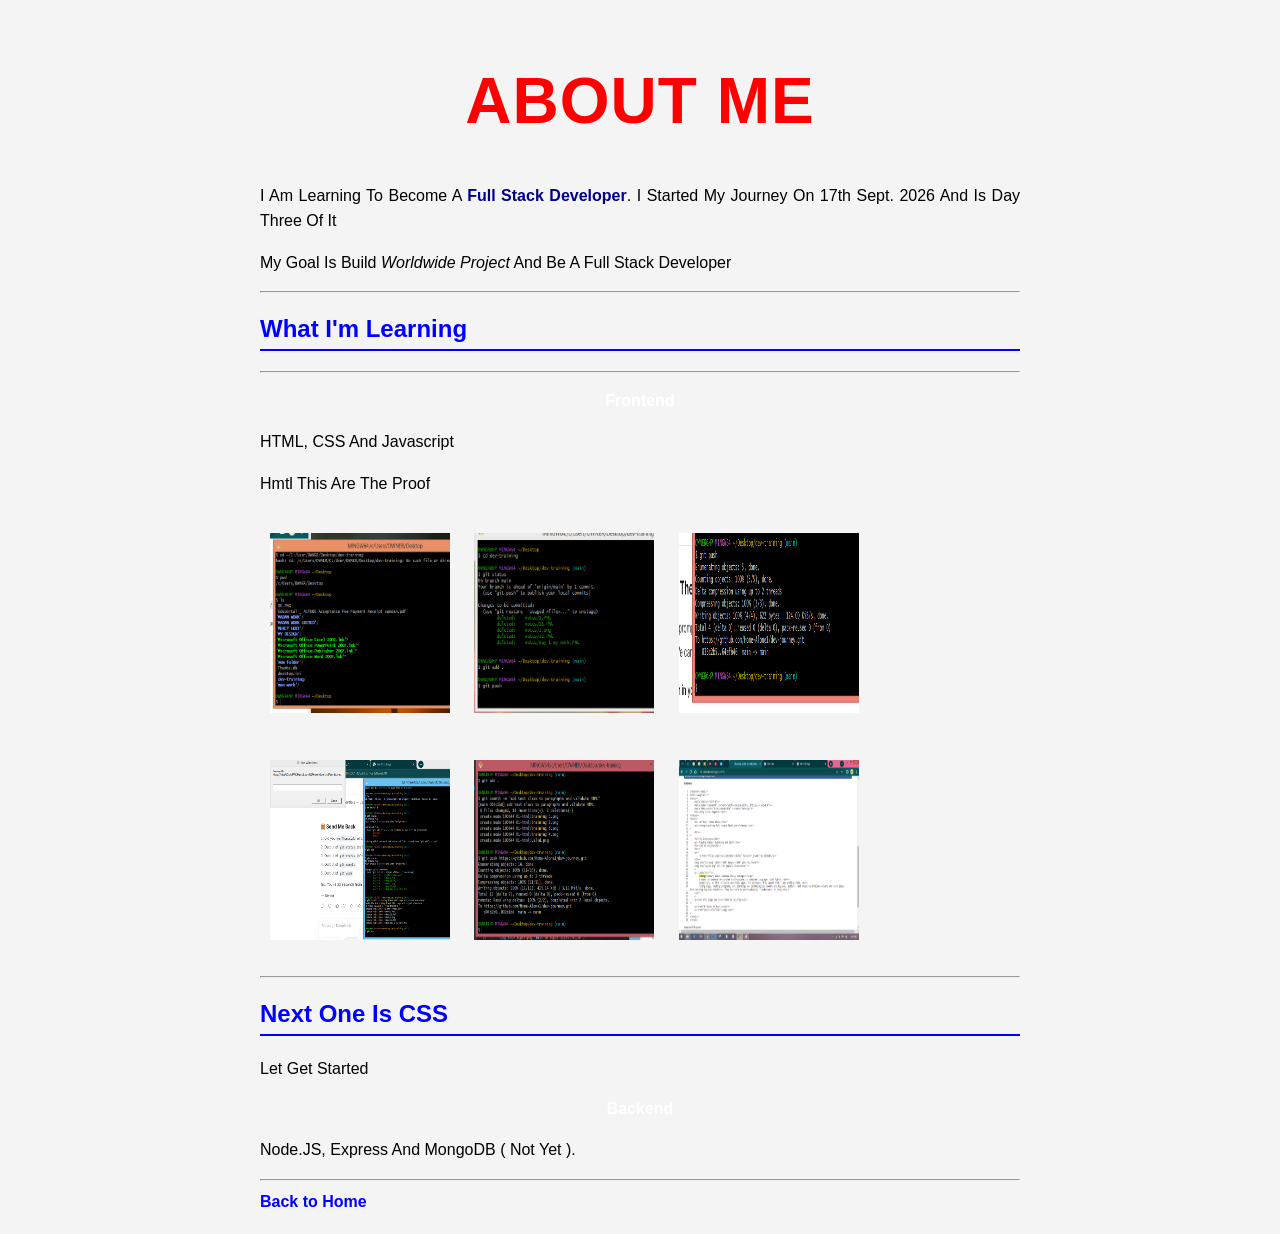
<file: 01-html/about.html>
<!DOCTYPE html>
<html lang="en">
<head>
    <meta charset="UTF-8">
    <meta name="viewport" content="width=device-width, initial-scale=1.0">
    <meta http-equiv="X-UA-Compatible" content="ie=edge">
    <title>about me </title>
    <link rel="stylesheet" href="style.css">
</head>
<body class="page-about">
    <h1>about me </h1>
    <p> I am learning to become a <strong> full stack developer</strong>. I started my journey on 17th sept. 2026 and is day three of it </p>
    <p>My goal is build <em>worldwide project</em> and be a full stack developer </p>
    
    <hr>
    <h2>what I'm learning</h2>
    <hr>

    <h3>frontend</h3>
    <p>HTML, CSS and Javascript</p>
    <p> Hmtl this are the proof</p>
    <img src="training1.png" width="200" height="200" alt="screenshot">
    <img src="training2.png" width="200" height="200" alt="screenshot">
    <img src="training3.png" width="200" height="200" alt="screenshot">
    <img src="training4.png" width="200" height="200" alt="screenshot">
    <img src="done.png" width="200" height="200" alt="screenshot">
    <img src="valid.png" width="200" height="200" alt="screenshoto">
    
    <hr>
    <h2>Next one is CSS</h2>
    <p>let get started</p>

    <h3>Backend</h3>
    <p>Node.JS, Express and MongoDB ( not yet ).</p>
    <hr>

    <a href="index.html">Back to Home</a>
</body>
</html>
</file>
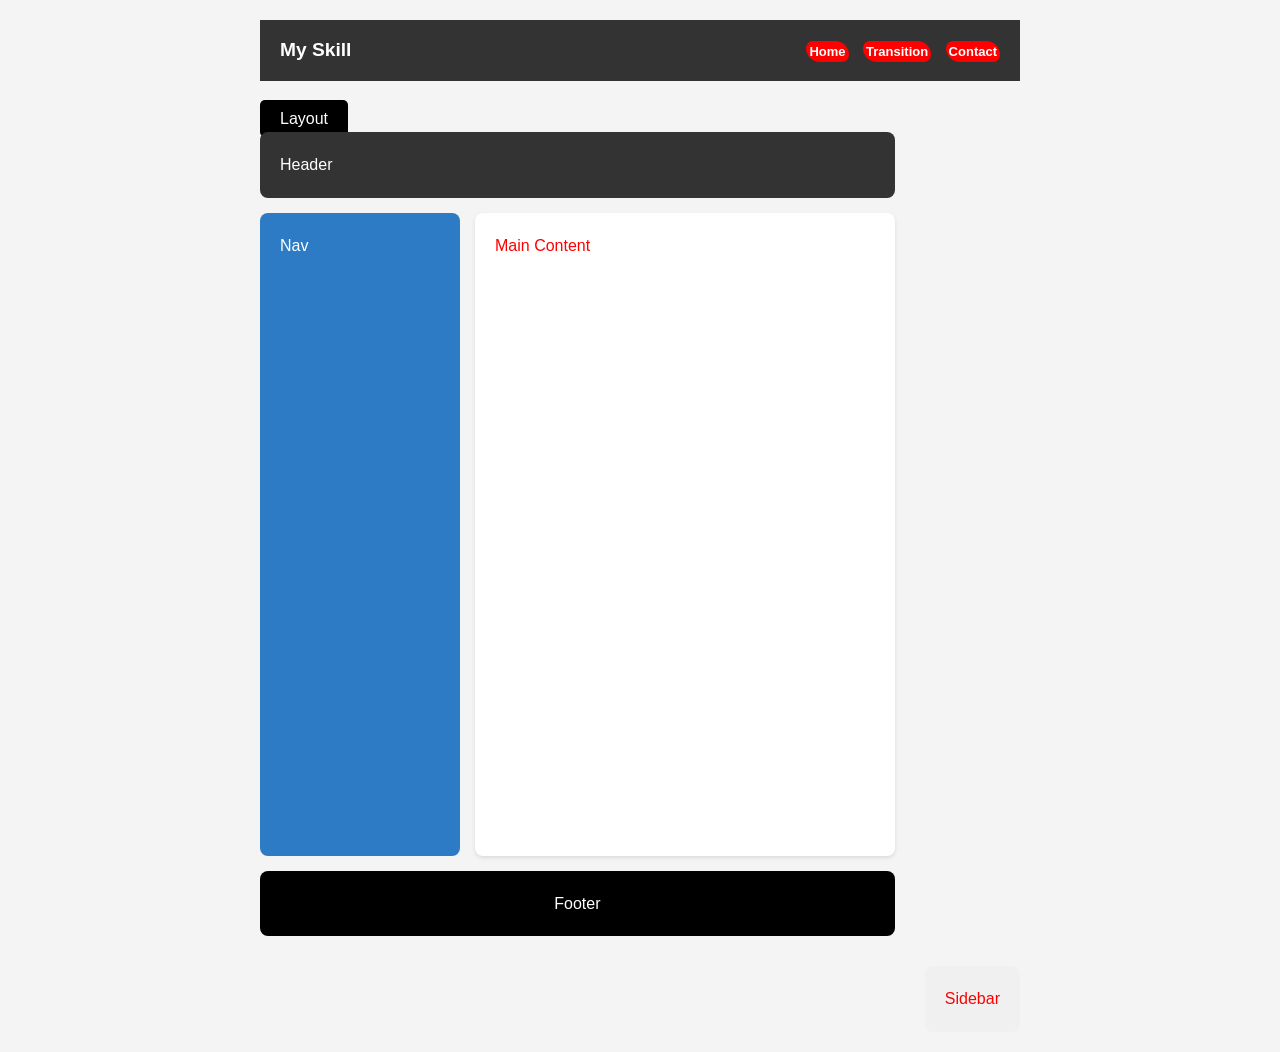
<file: 01-html/skill.html>
<!DOCTYPE html>
<html lang="en">
<head>
    <meta charset="UTF-8">
    <meta name="viewport" content="width=device-width, initial-scale=1.0">
    <title>Skill Projet</title>
    <link rel="stylesheet" href="style.css">
</head>
<body class="page-skill">
    <nav class="navbar">
        <div class="logo">My Skill</div>
        <div class="links">
            <a href="index.html">Home</a>
            <a href="transitionclass.html">Transition</a>
            <a href="#">Contact</a>
        </div>
    </nav>
    

    <br> 
    
    <span class="grid-text">Layout</span>
    <div class="page-grid">
        <header class="page-header">Header</header>
        <nav class="page-nav">Nav</nav>
        <main class="page-main">Main Content</main>
        <aside class="page-sidebar">Sidebar</aside>
        <footer class="page-footer">Footer</footer>
    </div>
</body>
</html>
</file>
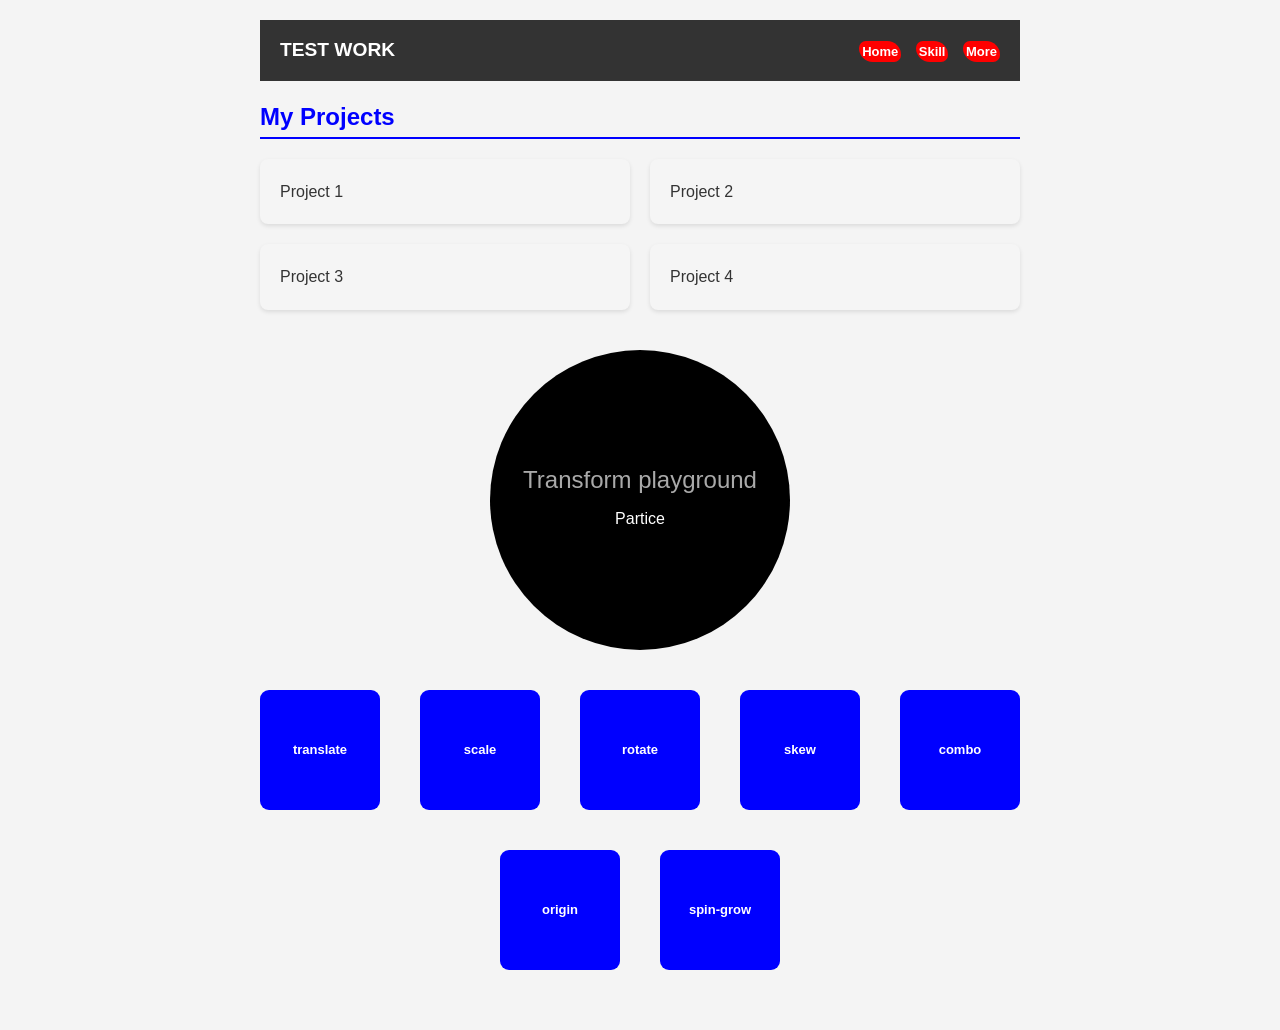
<file: 01-html/transitionclass.html>
<!DOCTYPE html>
<html lang="en">
<head>
    <meta charset="UTF-8">
    <meta name="viewport" content="width=device-width, initial-scale=1.0">
    <title>Transition-Class</title>
    <link rel="stylesheet" href="style.css">
</head>
<body>
    <nav class="navbar">
        <div class="logo">TEST WORK</div>
        <div class="links">
            <a href="index.html">Home</a>
            <a href="skill.html">Skill</a>
            <a href="about.html">More</a>
        </div>
    </nav>

    <h2>My Projects</h2>
    <div class="cards">
        <div class="card">Project 1</div>
        <div class="card">Project 2</div>
        <div class="card">Project 3</div>
        <div class="card">Project 4</div>
    </div>

    <div class="title-box">
        <div>
            <div class="title">Transform playground</div>
            <div class="sub-title"> partice</div>
        </div>
    </div>

    <div class="box-container">
        <div class="box translate">translate</div>
        <div class="box scale">scale</div>
        <div class="box rotate">rotate</div>
        <div class="box skew">skew</div>
        <div class="box combo">combo</div>
        <div class="box origin">origin</div>
        <div class="box spin-grow">spin-grow</div>
    </div>
</body>
</html>
</file>
<file: 01-html/style.css>
* {
    box-sizing: border-box;
}
:root {
    --bg-color: #f4f4f4;
    --primary-color: blue;
    --text-color: #333;
    --font-base: 16px;
}
body{
    font-family: Arial, Helvetica, sans-serif;
    background-color: var(--bg-color);
    color: var(--text-color);
    line-height: 1.6;
    max-width: 800px;
    margin: 0 auto;
    padding: 20px;
} 
.page-home h1 {
    font-size: 30px;
    color: var(--text-color);
    text-align: center;
    letter-spacing: 1px;
    line-height: 1.2;
    text-transform: uppercase;
}
.page-about h1 {
    font-size: 18px;
    color: red;
    text-align: center;
    letter-spacing: 1px;
    line-height: 1.2;
    text-transform: uppercase;
}
.page-skill {
    color: red;
}
h2 {
    color: blue;
    border-bottom: 2px solid blue;
    padding-bottom: 5px;
    line-height: 1.3;
    text-transform: capitalize;
}
h3 {
    color: #fff;
    text-transform: capitalize;
    font-weight: bolder;
    font-size: 16px;
    line-height: 1.5;
    text-align: center;
}
p {
    color: black;
    line-height: 1.6;
    text-align: justify;
    text-transform: capitalize;
}
a {
    color: blue;  
    font-weight: bold;
    text-decoration: none;
    transition: all 0.3s ease;
}
a:hover {
    text-decoration: underline;
    text-decoration-color: rgb(0, 0, 0);
    box-shadow: 2px 4px 10px rgba(17, 0, 0, 0.2);
    display: inline-block;
    border-radius: 20px 30px;
    transform: scale(0.9);
}
img {
    border-radius: 10px;
    padding: 10px;
    margin: 10px 0;
    transition: all 0.3s ease;
}
img:hover {
    cursor: pointer;
    box-shadow: 2px 4px 10px rgba(0, 0, 0, 0.2);
    transform: scale(1.05);
}
.text {
    background-color: #fff3cd;
    color: #333333;
    padding: 2px 6px;
    border-radius: 4px;
    border: 2px groove gray;
}
.highlight {
    color: black;
    text-align: justify;
    font-size: var(--font-base);
}
strong {
    color: darkblue;
    font-weight: bold;
    letter-spacing: normal;
    text-transform: capitalize;
}
.skills{
    display: flex;
    gap: 20px;
    justify-content: space-between;
    flex-wrap: wrap;
    margin: 20px 0;
    flex-direction: row;
}
.skill{
    background-color: #333;
    color: #fff;
    padding: 20px 30px;
    border-radius: 8px;
    font-weight: bold;
    transition: transform 0.3s ease, box-shadow 0.3s ease;
    box-shadow: 2px 4px 10px rgba(17, 0, 0, 0.2);
}
.skill:hover {
    transform: translateY(-5px);
    box-shadow: 0px 8px 16px rgba(0, 0, 0, 0.3);
}
.important {
    display: inline-flex;
    background-color: black;
    gap: 20px;
    justify-content: flex-end;
    border-radius: 20px 20px;
    flex-direction: column;
}
.navbar {
    background: #333;
    display: flex;
    justify-content: space-between;
    align-items: center;
    padding: 15px 20px;
}
.logo {
    color: white;
    font-weight: bold;
    font-size: 1.2rem;
    animation: float 2s ease-in-out infinite;
}
.links a {
    font-size: 13px;
    color: white;
    margin-left: 10px;
    text-decoration: none;
    padding: 3px;
    background-color: red;
    border-radius: 10px 20px;
}
.cards {
    display: flex;
    gap: 20px;
    flex-wrap: wrap;
    justify-content: center;
    margin: 20px 0;
}
.card {
    flex: 1 1 250px;
    background: whitesmoke;
    padding: 20px;
    border-radius: 8px;
    box-shadow: 0 2px 4px rgba(0, 0, 0, 0.1);
    transition: transform  0.3s ease, box-shadow 0.3s ease;
    animation: slide 9s ease-in-out infinite;
}
.card:hover {
    transform: translateY(-5px);
    box-shadow: 0 8px 16px rgba(0, 0, 0, 0.15);
}
.grid-text {
    flex-direction: row;
    color: white;
    background-color: black;
    justify-content: center;
    padding: 10px 20px;
    border-radius: 5px;
}


.title-box {
    width: 300px;
    height: 300px;
    border-radius: 50%;
    display: flex;
    justify-content: center;
    align-items: center;
    background: black;
    margin: 40px auto;
}
.box-container {
    display: flex;
    gap: 40px;
    flex-wrap: wrap;
    justify-content: center;
    margin: 40px 0;
    font-size: 13px;

}
.title {
    font-size: 24px;
    color: darkgrey;
    text-align: center;
}
.sub-title {
    font-size: 16px;
    padding: 7px;
    color: white;
    text-align: center;
    text-transform: capitalize;
}
.box {
    width: 120px;
    height: 120px;
    background: blue;
    color: white;
    display: flex;
    align-items: center;
    justify-content: center;
    border-radius: 9px;
    font-weight: bold;
    transition: transform 0.4s ease;
    cursor: pointer;
}
.box:hover{
    transform: scale(1.1);
}
.translate:hover {
    transform: translate(20px, -20px);
}
.scale:hover {
    transform: scale(1.5);
}
.rotate:hover {
    transform: rotate(90deg);
}
.skew:hover {
    transform: skew(40deg);
}
.combo:hover{
    transform: translateX(30px) rotate(20deg) scale(1.2);
}
.origin {
    transform-origin: top left;
}
.origin:hover {
    transform: rotate(45deg);
}
.spin-grow:hover {
    transform: rotate(360deg) scale(1.5);
    transition: transform 0.8s ease;
}
.page-grid {
    display: grid;
    grid-template-columns: 200px 1fr;
    grid-template-rows: auto 1fr auto;
    grid-template-areas: 
    "header header"
    "nav    main"
    "footer footer";
    gap: 15px;
    min-height: 100vh;
    margin: 0;
}
.page-header {
    grid-area: header;
    background: #333;
    color: white;
    padding: 20px;
    border-radius: 8px;
}
.page-nav {
    grid-area: nav;
    background: #2c7bc4;
    color: white;
    padding: 20px;
    border-radius: 8px;
}
.page-main {
    grid-area: main;
    background: white;
    padding: 20px;
    border-radius: 8px;
    box-shadow: 0 2px 4px rgba(0, 0, 0, 0.1);
}
.page-sidebar {
    grid-area: sidebar;
    background: #f0f0f0;
    padding: 20px;
    border-radius: 8px;
}
.page-footer {
    grid-area: footer;
    background: black;
    color: white;
    padding: 20px;
    text-align: center;
    border-radius: 8px;
}







@media(min-width: 768px){
    body{
        font-size: 16px;
    }
    .page-home h1{
        font-size: 4rem;
    }
    .page-about h1{
        font-size: 4rem;
    }
    img{
        display: inline-flex;
    }
}
@media (max-width:1200px){
    body{
        max-width: 900px;
    }
    img{
        display: inline-block;
    }
}
@media (prefers-color-scheme: dark){
    :root {
        --bg-color: #1a1a1a;
        --primary-color: #60a5fa;
        --text-color: #f4f4f4;
    }
}
@media (prefers-reduced-motion: reduce) {
    *{
        animation: none !important;
        transition: none!important;
    }
}
@keyframes slide {
    0% {
        transform: translateX(-100%);
        opacity: 0;
    }
    20% {
        transform: translateX(0);
        opacity: 1;
    }
    80% {
        transform: translateX(0);
        opacity: 1;
    }
    100% {
        transform: translateX(100%);
        opacity: 0;
    }
}

@keyframes float {
    0%, 100%{
        transform: translateY(0);
    }
    50% {
        transform: translateY(-3px);
    }
}
</file>
